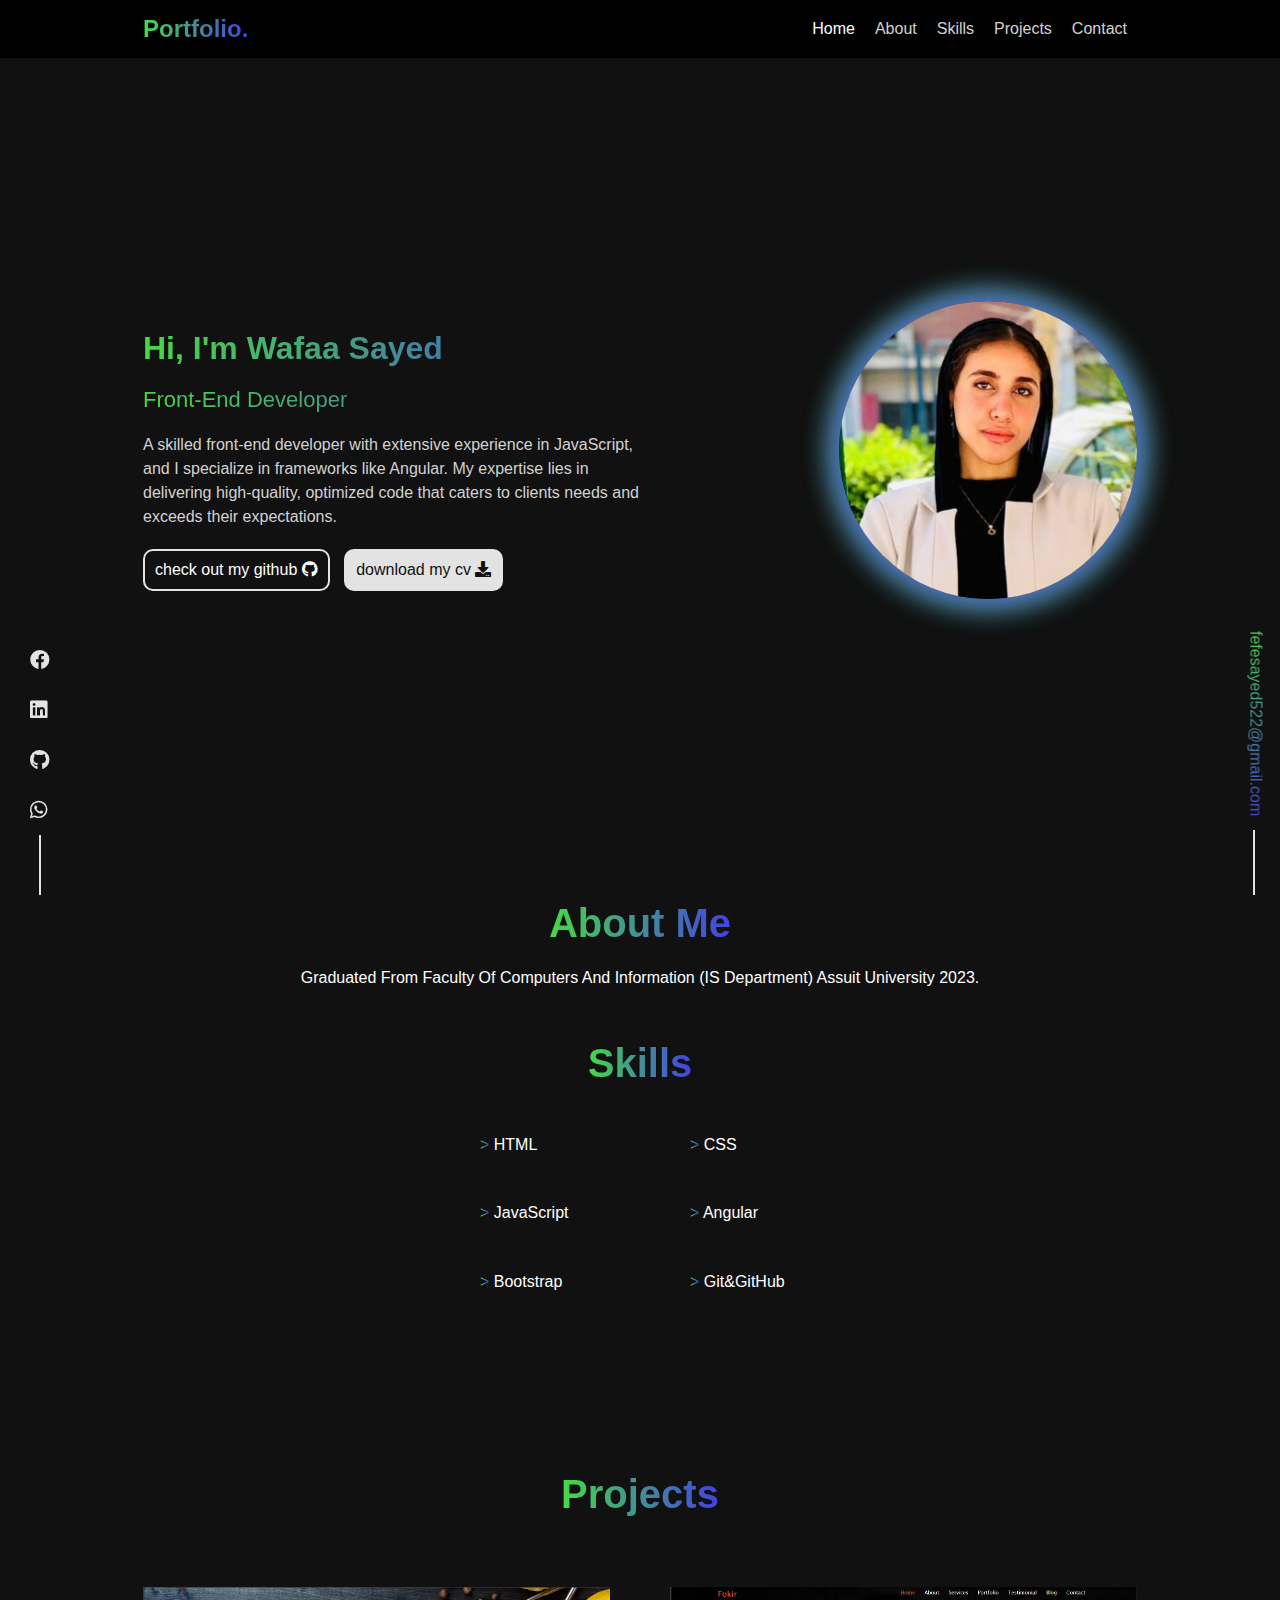
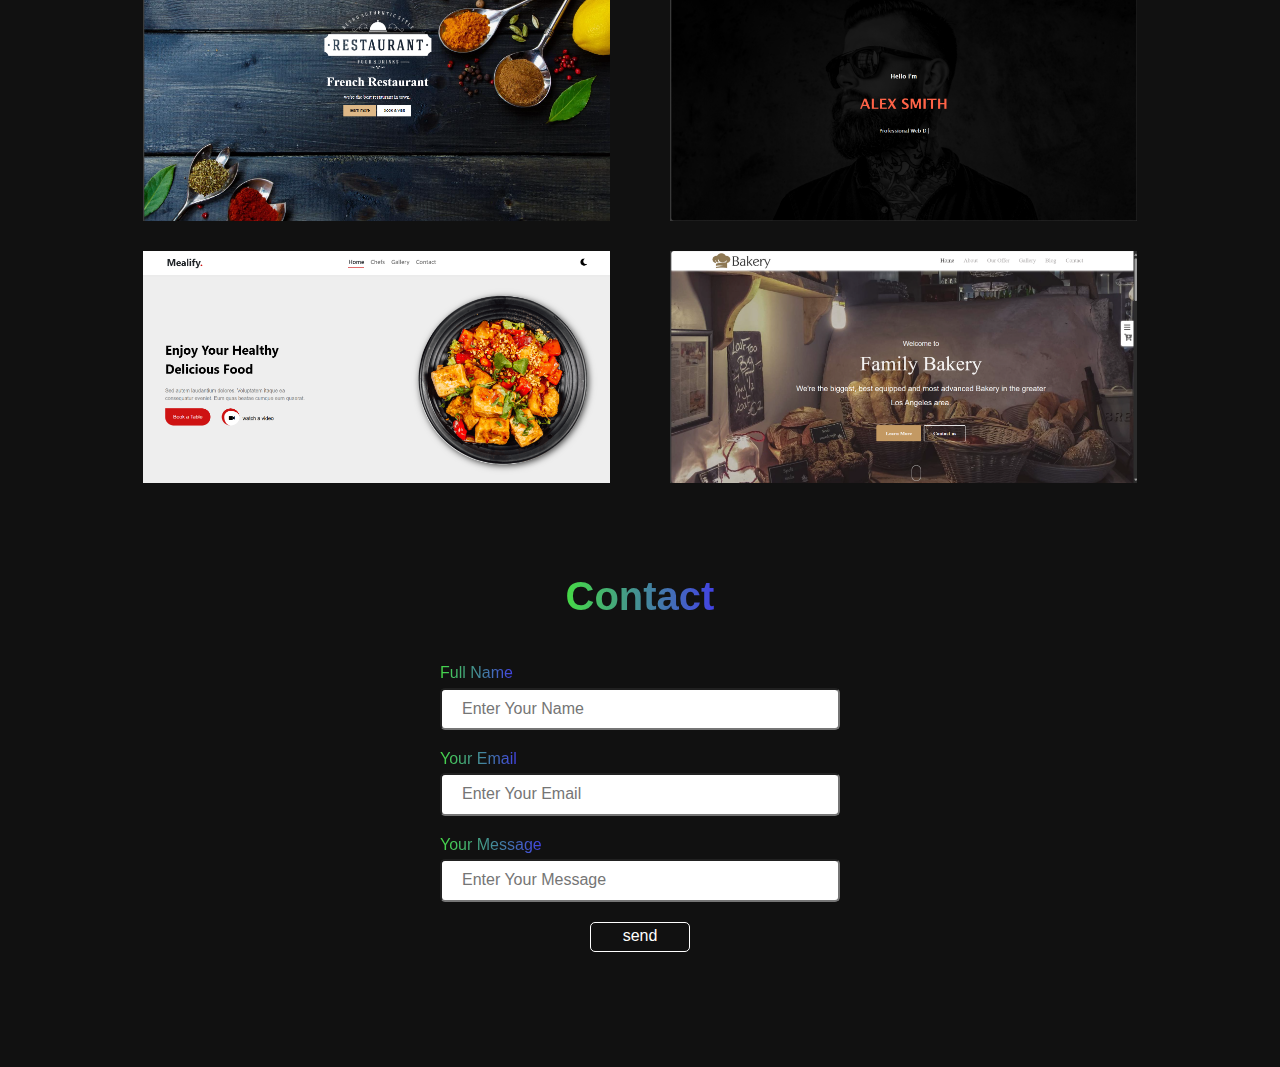
<file: html/index.html>
<!DOCTYPE html>
<html lang="en">
<head>
    <meta charset="UTF-8">
    <meta name="viewport" content="width=device-width, initial-scale=1.0">
    <title>Wafaa Sayed | Front-end Developer</title>
    <link rel="stylesheet" href="../css/normalize.css">
    <link rel="stylesheet" href="../css/all.min.css">
    <link rel="stylesheet" href="../css/style.css">
</head>
<body>
    <div class="header">
        <div class="container">
            <div class="header_content">
                <h2 class="logo"><a href="index.html">portfolio.</a></h2>
                <div class="nav">
                    <ul>
                        <li><a href="#home" class="active">home</a></li>
                        <li><a href="#about">about</a></li>
                        <li><a href="#skills">skills</a></li>
                        <li><a href="#projects">projects</a></li>
                        <li><a href="#contact">contact</a></li>
                    </ul>
                </div>
            </div>
        </div>
    </div>
    <div class="left-side">
        <a href="https://www.facebook.com/wafaa.sayed.56?mibextid=ZbWKwL" target="_blank"><i class="fab fa-solid fa-facebook"></i></a>
        <a href="https://www.linkedin.com/in/wafaa-sayed10/" target="_blank"><i class="fab fa-solid fa-linkedin"></i></a>
        <a href="https://github.com/WafaaSayed10" target="_blank"><i class="fab fa-solid fa-github"></i></a>
        <a href="https://wa.me/qr/XTUYUFFC442BG1" target="_blank"><i class="fab fa-solid fa-whatsapp"></i></a>
        <div class="line"></div>
    </div>
    <div class="right-side">
        <a href="fefesayed522@gmail.com" target="_blank">fefesayed522@gmail.com</a>
        <div class="line"></div>
    </div>
    <div class="home" id="home">
        <div class="container">
            <div class="landing">
                <div class="desc">
                    <h1>hi, i'm wafaa sayed</h1>
                    <p class="suptitle">front-end developer</p>
                    <p class="subtitle">A skilled front-end developer with extensive experience in JavaScript, and I specialize in frameworks like Angular.
                        My expertise lies in delivering high-quality, optimized code that caters to clients needs and exceeds their expectations.
                    </p>
                    <a href="https://github.com/WafaaSayed10" target="_blank" class="github">check out my github <i class="fab fa-solid fa-github"></i></a>
                    <a href="https://wafaasayed10.github.io/cv/my%20cv.pdf" class="cv">download my cv <i class="fas fa-solid fa-download"></i></a>
                </div>
                <div class="image"><img src="../images/Wafaa.jpg" alt="Wafaa"></div>
            </div>
        </div>
    </div>
    <div class="about" id="about">
        <div class="container">
            <div class="about_content">
                <h2 class="title">about me</h2>
                <div class="text">
                    <p>Graduated from faculty of Computers and Information (IS Department) Assuit University 2023.</p>
                </div>
            </div>
        </div>
    </div>
    <div class="skills" id="skills">
        <div class="container">
            <div class="skills_content">
                <h2 class="title">skills</h2>
                <ol>
                    <li><span>></span> HTML</li>
                    <li><span>></span> CSS</li>
                    <li><span>></span> JavaScript</li>
                    <li><span>></span> Angular</li>
                    <li><span>></span> Bootstrap</li>
                    <li><span>></span> Git&GitHub<li>
                </ol>
            </div>
        </div>
    </div>
    <div class="projects" id="projects">
        <div class="container">
            <div class="projects_content">
                <h2 class="title">projects</h2>
                <div class="cards">
                    <div class="card">
                        <div class="image">
                            <img src="../images/restaurant.png" alt="">
                        </div>
                        <div class="layout">
                            <p>restaurant</p>
                            <a href="https://wafaasayed10.github.io/restaurant/html/index.html" target="_blank">check it</a>
                        </div>
                    </div>
                    <div class="card">
                        <div class="image">
                            <img src="../images/fokir.png" alt="">
                        </div>
                        <div class="layout">
                            <p>fokir</p>
                            <a href="https://wafaasayed10.github.io/fokir/html/index.html" target="_blank">check it</a>
                        </div>
                    </div>
                    <div class="card">
                        <div class="image">
                            <img src="../images/mealify.png" alt="">
                        </div>
                        <div class="layout">
                            <p>mealify</p>
                            <a href="https://wafaasayed10.github.io/mealify/html/index.html" target="_blank">check it</a>
                        </div>
                    </div>
                    <div class="card">
                        <div class="image">
                            <img src="../images/bakery.png" alt="">
                        </div>
                        <div class="layout">
                            <p>bakery</p>
                            <a href="https://wafaasayed10.github.io/bakery/html/index.html" target="_blank">check it</a>
                        </div>
                    </div>
                </div>
            </div>
        </div>
    </div>
    <div class="contact" id="contact">
        <div class="container">
            <div class="contact_content">
                <h2 class="title">contact</h2>
                <form action="">
                    <label for="name">full name</label>
                    <input type="text" placeholder="Enter Your Name" name="name" id="name">
                    <label for="email">your email</label>
                    <input type="email" placeholder="Enter Your Email" name="email" id="email">
                    <label for="message">your message</label>
                    <input name="message" id="message" placeholder="Enter Your Message" id="message">
                    <button type="submit">send</button>
                </form>
            </div>
        </div>
    </div>
    <div class="footer">
        <div class="container">
            <div class="footer_content">
                
            </div>
        </div>
    </div>
</body>
</html>
</file>
<file: css/style.css>
:root{
    --main-Color: #09c;
    --bg-Color: rgb(17, 17, 17);
    --font: 'Lucida Sans', 'Lucida Sans Regular', 'Lucida Grande', 'Lucida Sans Unicode', Geneva, Verdana, sans-serif;
    scroll-behavior: smooth;
}
*{
    padding: 0;
    margin: 0;
    box-sizing: border-box;
    text-decoration: none;
    list-style: none;
}
body{
    font-family: var(--font);
}
.container{
    width: 80%;
    margin: auto;
    padding-inline: 15px;
}
.header{
    position: fixed;
    width: 100%;
    background-color: black;
    z-index: 2;
}
.header .header_content{
    display: flex;
    justify-content: space-between;
    align-items: center;
}
.header .header_content .logo a{
    text-transform: capitalize;
    background: linear-gradient(to right,rgb(70, 218, 70),rgb(66, 66, 228));
    -webkit-text-fill-color: transparent;
    -webkit-background-clip: text;
    transition-duration: 0.5s;
    transition-property: all;
}
.header .header_content .logo a:hover{
    background: linear-gradient(to right,rgb(133, 225, 133),rgb(116, 116, 235));
    -webkit-text-fill-color: transparent;
    -webkit-background-clip: text;
}
.header .header_content .nav{
    padding-block: 10px;
}
.header .header_content .nav ul{
    display: flex;
}
.header .header_content .nav ul a{
    color: rgb(212, 210, 210);
    padding: 10px 10px;
    display: inline-block;
    text-transform: capitalize;
    transition-duration: 0.5s;
    transition-property: all;
}
.header .header_content .nav ul .active{
    color: white;
}
.header .header_content .nav ul a:hover{
    color: white;
}
.left-side{
    position: fixed;
    bottom: 5px;
    left: 20px;
    display: flex;
    flex-direction: column;
    animation-name: movingleft;
    animation-duration: 1s;
    animation-iteration-count: 1;
}
.left-side i{
    display: block;
    margin: 10px 5px;
    padding: 5px;
    font-size: 20px;
    color: rgb(227, 227, 227);
    transition-duration: 0.5s;
    transition-property: all;
    cursor: pointer;
}
.left-side i:hover{
    transform: translateY(-5px);
    background-image: linear-gradient(to right,rgb(70, 218, 70),rgb(66, 66, 228));
    -webkit-text-fill-color: transparent;
    -webkit-background-clip: text;
}
.left-side .line{
    background-color: rgb(227, 227, 227);
    width: 2px;
    height: 60px;
    margin: auto;
}
.right-side a{
    background-image: linear-gradient(to right,rgb(70, 218, 70),rgb(66, 66, 228));
    -webkit-text-fill-color: transparent;
    -webkit-background-clip: text;
    display: inline-block;
    transform: rotate(90deg);
    transform-origin: 100%;
    margin: 10px 5px;
    padding: 5px;
    position: fixed;
    bottom: 55px;
    right: 20px;
    animation-name: moving;
    animation-duration: 1s;
    animation-iteration-count: 1;
}
.right-side .line{
    background-color: rgb(227, 227, 227);
    width: 2px;
    height: 65px;
    position: fixed;
    bottom: 5px;
    right: 25px;
    animation-name: movingl;
    animation-duration: 1s;
    animation-iteration-count: 1;
}
@keyframes moving {
    from{
        right: 0;
    }
    to{
        right: 20px;
    }
}
@keyframes movingl {
    from{
        right: 0;
    }
    to{
        right: 25px;
    }
}
@keyframes movingleft {
    from{
        left: 0;
    }
    to{
        left: 20px;
    }
}
.home{
    background-color: var(--bg-Color);
    height: 100vh;
    width: 100%;
}
.home .landing{
    height: 100vh;
    display: flex;
    justify-content: space-between;
    align-items: center;
    color: white;
}
.home .landing .desc{
    width: 50%;
}
.home .landing .image{
    width: 30%;
    border-radius: 50%;
    /*box-shadow: 0px 0px 30px 5px rgb(81, 81, 232);*/
    box-shadow: 0px 0px 30px 5px rgb(81, 81, 232), 0px 0px 30px 5px rgb(81, 232, 111);
}
.home .landing .image img{
    width: 100%;
    border-radius: 50%;
    display: block;
}
.home .landing .desc h1, .home .landing .desc .suptitle{
    background: linear-gradient(to right,rgb(70, 218, 70),rgb(66, 66, 228));
    -webkit-text-fill-color: transparent;
    -webkit-background-clip: text;
    text-transform: capitalize;
    margin-bottom: 20px;
}
.home .landing .desc .suptitle{
    font-size: 22px;
}
.home .landing .desc .subtitle{
    line-height: 1.5;
    color: rgb(212, 210, 210);
}
.home .landing .desc .github , .home .landing .desc .cv{
    padding: 10px;
    margin-top: 20px;
    display: inline-block;
    cursor: pointer;
    border: 2px solid rgb(227, 227, 227);
    border-radius: 10px;
    transition-property: all;
    transition-duration: 0.5s;
}
.home .landing .desc .github{
    background-color: transparent;
    color: white;
    margin-right: 10px;
}
.home .landing .desc .github:hover{
    background-color: rgb(227, 227, 227);
    color: var(--bg-Color);
}
.home .landing .desc .cv{
    background-color: rgb(227, 227, 227);
    color: var(--bg-Color);
}
.home .landing .desc .cv:hover{
    background-color: transparent;
    color: white;
}
.about{
    background-color: var(--bg-Color);
}
.about .about_content{
    display: flex;
    flex-direction: column;
    justify-content: center;
    align-items: center;
    color: white;
}
.about .about_content .text{
    text-transform: capitalize;
    line-height: 1.5;
}
.skills{
    background-color: var(--bg-Color);
    padding-block: 50px 40px;
}
.skills .skills_content{
    display: flex;
    flex-direction: column;
    align-items: center;
    justify-content: center;
}
.skills ol{
    display: flex;
    flex-wrap: wrap;
    width: 400px;
    justify-content: space-between;
    padding-top: 30px;
}
.skills ol li{
    width: 150px;
    margin-bottom: 50px;
    margin-left: 40px;
    color: white;
}
.skills ol li span{
    background: linear-gradient(to right,rgb(70, 218, 70),rgb(66, 66, 228));
    -webkit-text-fill-color: transparent;
    -webkit-background-clip: text;
}
.projects{
    background-color: var(--bg-Color);
    padding-block: 40px 50px;
}
.projects .projects_content{
    display: flex;
    flex-direction: column;
    align-items: center;
}
.projects .projects_content .cards{
    display: flex;
    flex-wrap: wrap;
    justify-content: space-between;
    align-items: center;
    margin-top: 50px;
    gap: 30px;
}
.projects .projects_content .cards .card{
    width: calc(100% / 2 - 30px);
    position: relative;
    overflow: hidden;
}
.projects .projects_content .cards .card:hover .layout{
    top: 0;
    bottom: 0;
}
.projects .projects_content .cards .image img{
    width: 100%;
    display: block;
}
.projects .projects_content .cards .card .layout{
    position: absolute;
    left: 0;
    right: 0;
    top: 100%;
    bottom: -100%;
    background-color: rgba(0,0,0,0.8);
    color: aliceblue;
    z-index: 1;
    display: flex;
    flex-direction: column;
    justify-content: center;
    align-items: center;
    font-family: 'Lucida Sans', 'Lucida Sans Regular', 'Lucida Grande', 'Lucida Sans Unicode', Geneva, Verdana, sans-serif;
    text-transform: capitalize;
    transition-duration: 0.8s;
    transition-property: all;
}
.projects .projects_content .cards .layout p{
    font-size: 30px;
    font-weight: 600;
}
.projects .projects_content .cards .layout a{
    border: 1px solid rgb(234, 234, 234);
    padding: 5px 10px;
    margin-top: 5px;
    border-radius: 3px;
    background: linear-gradient(to right,rgb(70, 218, 70),rgb(66, 66, 228));
    -webkit-text-fill-color: transparent;
    -webkit-background-clip: text;
}
.projects .projects_content .cards .layout a:hover{
    background: linear-gradient(to right,rgb(133, 225, 133),rgb(116, 116, 235));
    -webkit-text-fill-color: transparent;
    -webkit-background-clip: text;
}
.contact{
    background-color: var(--bg-Color);
    padding-block: 40px 50px;
}
.contact .contact_content{
    display: flex;
    flex-direction: column;
    justify-content: center;
    align-items: center;
}
.title{
    text-transform: capitalize;
    background: linear-gradient(to right,rgb(70, 218, 70),rgb(66, 66, 228));
    -webkit-text-fill-color: transparent;
    -webkit-background-clip: text;
    display: inline-block;
    font-size: 40px;
    margin-bottom: 20px;
}
.contact .contact_content form{
    display: flex;
    flex-direction: column;
    padding: 25px;
}
.contact .contact_content form label{
    text-transform: capitalize;
    background: linear-gradient(to right,rgb(70, 218, 70),rgb(66, 66, 228));
    -webkit-text-fill-color: transparent;
    -webkit-background-clip: text;
    width: fit-content;
    margin-bottom: 5px;
}
.contact .contact_content form input{
    padding: 10px 20px;
    margin-bottom: 20px;
    outline-style: none;
    width: 400px;
    border-radius: 5px;
}
.contact .contact_content form button{
    width: 100px;
    height: 30px;
    border-radius: 5px;
    border: 1px solid white;
    color: white;
    background-color: transparent;
    cursor: pointer;
    align-self: center;
    transition-duration: 0.5s;
    transition-property: all;
}
.contact .contact_content form button:hover{
    color: black;
    background-color: white;
}
.footer{
    background-color: var(--bg-Color);
    color: white;
    text-align: center;
    padding: 20px;
    text-transform: capitalize;
    font-size: 20px;
}
@media (max-width:575px) {}
@media (min-width:576px) and (max-width:767px) {}
@media (min-width:768px) and (max-width:991px) {}
@media (min-width:992px) and (max-width:1199px) {}
@media (min-width:1200px) {}
</file>
